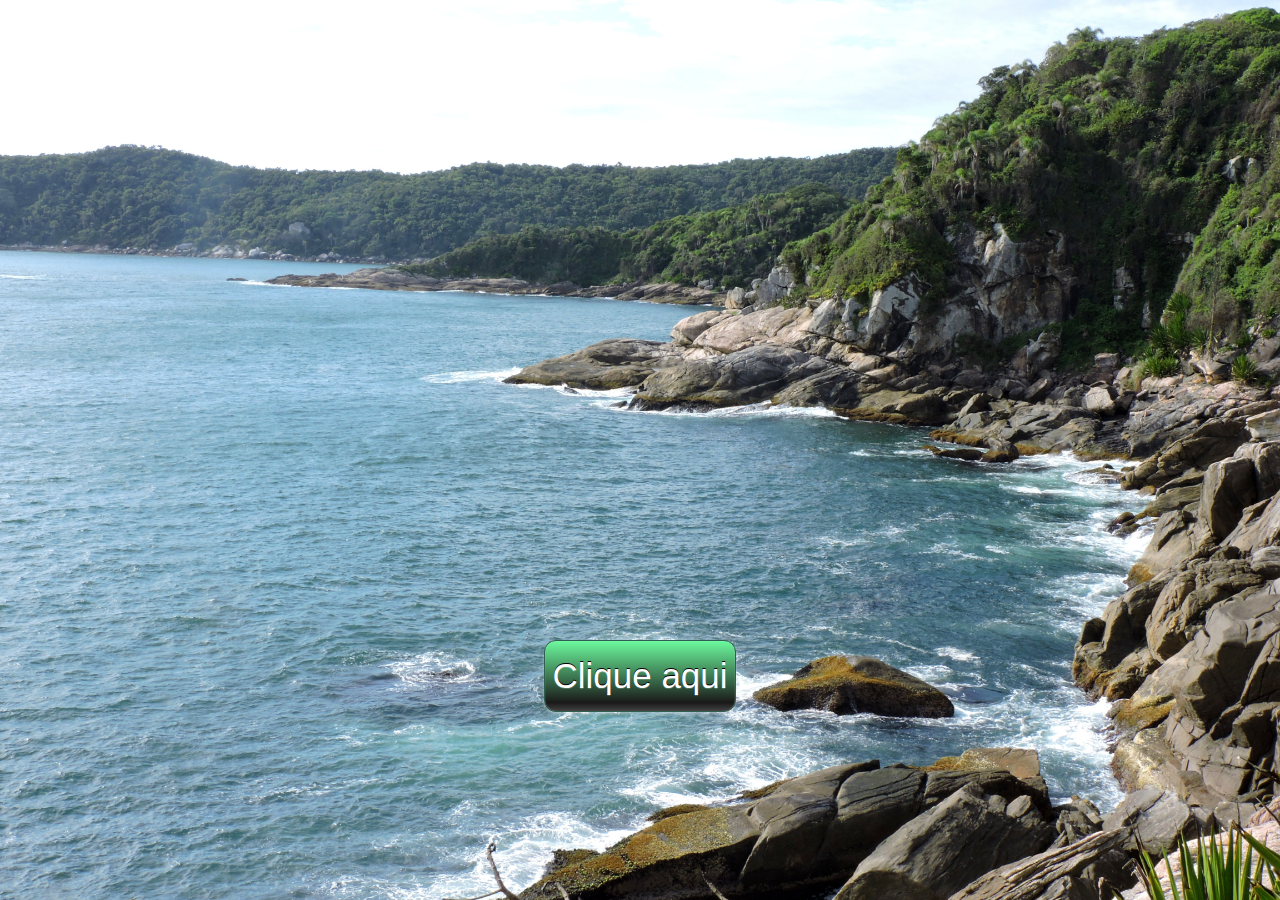
<file: presente.html>
<html>
	
	<head>
		<meta charset="utf-8" />
        	<title>Feliz Aniversário !!!</title>	
	</head>
	
	<link rel="stylesheet" href="https://maxcdn.bootstrapcdn.com/bootstrap/3.3.7/css/bootstrap.min.css" 
	      integrity="sha384-BVYiiSIFeK1dGmJRAkycuHAHRg32OmUcww7on3RYdg4Va+PmSTsz/K68vbdEjh4u" crossorigin="anonymous">

	<script src="jquery-3.2.0.min.js"></script>
	<script src="https://maxcdn.bootstrapcdn.com/bootstrap/3.3.7/js/bootstrap.min.js" integrity="sha384-Tc5IQib027qvyjSMfHjOMaLkfuWVxZxUPnCJA7l2mCWNIpG9mGCD8wGNIcPD7Txa" crossorigin="anonymous"></script>
	<!--<link rel="stylesheet" href="bootstrap.min.css" />-->
	<link rel="stylesheet" href="karling.css" />

		
	<script src="karling.js"></script>
	<body style=" background-image: url(img.JPG);
    			background-size: cover; 
    			background-repeat: no-repeat; ">
		
		<center>
      			<button class='karling_btn_grren'
				style="margin-top: 50%; 
				       font-family: Arial, Helvetica, sans-serif;
    font-size: 35px;
    color: #ffffff;
    padding: 10px 7px;
    background: -moz-linear-gradient(
        top,
        #6cfa9e 0%,
        #3b3b3b 55%,
        #242424 58%,
        #377039);
    background: -webkit-gradient(
        linear, left top, left bottom,
        from(#6cfa9e),
        color-stop(0.98, #3b3b3b),
        color-stop(0.88, #1a1919),
        to(#3b3433));
    -moz-border-radius: 12px;
    -webkit-border-radius: 12px;
    border-radius: 12px;
    border: 1px solid #305e51;
    -moz-box-shadow:
        0px 1px 3px rgba(230,227,230,0.5),
        inset 0px 0px 1px rgba(255,255,255,0.6);
    -webkit-box-shadow:
        0px 1px 3px rgba(230,227,230,0.5),
        inset 0px 0px 1px rgba(255,255,255,0.6);
    box-shadow:
        0px 1px 3px rgba(230,227,230,0.5),
        inset 0px 0px 1px rgba(255,255,255,0.6);
    text-shadow:
        0px -1px 0px rgba(000,000,000,1),
        0px 1px 0px rgba(255,255,255,0.2);
				       "
				onclick="window.location.href='presenteRafa.html'">Clique aqui</button>
		</center>
	
	</body>
</html>
</file>
<file: karling.css>
.karling_btn {
    font-family: Arial, Helvetica, sans-serif;
    font-size: 14px;
    color: #ffffff;
    padding: 5px 9px;
    background: -moz-linear-gradient(
        top,
        #2508ff 0%,
        #000000);
    background: -webkit-gradient(
        linear, left top, left bottom,
        from(#2508ff),
        to(#000000));
    -moz-border-radius: 10px;
    -webkit-border-radius: 10px;
    border-radius: 10px;
    border: 1px solid #5e72c4;
    -moz-box-shadow:
        0px 1px 3px rgba(35,57,64,0.5),
        inset 0px 0px 1px rgba(209,209,209,0.7);
    -webkit-box-shadow:
        0px 1px 3px rgba(35,57,64,0.5),
        inset 0px 0px 1px rgba(209,209,209,0.7);
    box-shadow:
        0px 1px 3px rgba(35,57,64,0.5),
        inset 0px 0px 1px rgba(209,209,209,0.7);
    text-shadow:
        0px -1px 0px rgba(000,000,000,0.4),
        0px 1px 0px rgba(255,255,255,0.3);
}

.karling_btn_two{
    font-family: Arial, Helvetica, sans-serif;
    font-size: 14px;
    color: #ffffff;
    padding: 4px 7px;
    background: -moz-linear-gradient(
        top,
        #5d87cf 0%,
        #000000);
    background: -webkit-gradient(
        linear, left top, left bottom,
        from(#5d87cf),
        to(#000000));
    -moz-border-radius: 13px;
    -webkit-border-radius: 13px;
    border-radius: 13px;
    border: 1px solid #5e72c4;
    -moz-box-shadow:
        0px 1px 3px rgba(35,57,64,0.5),
        inset 0px 0px 1px rgba(209,209,209,0.7);
    -webkit-box-shadow:
        0px 1px 3px rgba(35,57,64,0.5),
        inset 0px 0px 1px rgba(209,209,209,0.7);
    box-shadow:
        0px 1px 3px rgba(35,57,64,0.5),
        inset 0px 0px 1px rgba(209,209,209,0.7);
    text-shadow:
        0px -1px 0px rgba(000,000,000,0.4),
        0px 1px 0px rgba(255,255,255,0.3);
}
.karling_btn_two:hover{
    opacity: 0.8;
    color: black;
}
.karling_btn_two_active{
    background: transparent;
    border: transparent;
    opacity: 0.8;
    color: black;
}


.karling_btn_three{
    font-family: Arial, Helvetica, sans-serif;
    font-size: 15px;
    color: #ffffff;
    padding: 6px 8px;
    background: -moz-linear-gradient(
        top,
        #5d87bc 0%,
        #000000);
    background: -webkit-gradient(
        linear, left top, left bottom,
        from(#5d87bc),
        to(#000000));
    -moz-border-radius: 9px;
    -webkit-border-radius: 9px;
    border-radius: 9px;
    border: 1px solid #5e72c4;
    -moz-box-shadow:
        0px 1px 3px rgba(35,57,64,0.5),
        inset 0px 0px 1px rgba(209,209,209,0.7);
    -webkit-box-shadow:
        0px 1px 3px rgba(35,57,64,0.5),
        inset 0px 0px 1px rgba(209,209,209,0.7);
    box-shadow:
        0px 1px 3px rgba(35,57,64,0.5),
        inset 0px 0px 1px rgba(209,209,209,0.7);
    text-shadow:
        0px -1px 0px rgba(000,000,000,0.4),
        0px 1px 0px rgba(255,255,255,0.3);
}
.karling_btn_three:hover{
    opacity: 0.8;
    color: black;
}
.karling_btn_three_active{
    background: transparent;
    border: transparent;
    opacity: 0.8;
    color: black;
}

.karling_btn_green {
    font-family: Arial, Helvetica, sans-serif;
    font-size: 14px;
    color: #ffffff;
    padding: 10px 7px;
    background: -moz-linear-gradient(
        top,
        #6cfa9e 0%,
        #3b3b3b 55%,
        #242424 58%,
        #377039);
    background: -webkit-gradient(
        linear, left top, left bottom,
        from(#6cfa9e),
        color-stop(0.98, #3b3b3b),
        color-stop(0.88, #1a1919),
        to(#3b3433));
    -moz-border-radius: 12px;
    -webkit-border-radius: 12px;
    border-radius: 12px;
    border: 1px solid #305e51;
    -moz-box-shadow:
        0px 1px 3px rgba(230,227,230,0.5),
        inset 0px 0px 1px rgba(255,255,255,0.6);
    -webkit-box-shadow:
        0px 1px 3px rgba(230,227,230,0.5),
        inset 0px 0px 1px rgba(255,255,255,0.6);
    box-shadow:
        0px 1px 3px rgba(230,227,230,0.5),
        inset 0px 0px 1px rgba(255,255,255,0.6);
    text-shadow:
        0px -1px 0px rgba(000,000,000,1),
        0px 1px 0px rgba(255,255,255,0.2);
}

.karling_btn_red {
    font-family: Arial, Helvetica, sans-serif;
    font-size: 14px;
    color: #ffffff;
    padding: 10px 7px;
    background: -moz-linear-gradient(
        top,
        #f02400 0%,
        #3b3b3b 44%,
        #1a1919 79%,
        #3b3433);
    background: -webkit-gradient(
        linear, left top, left bottom,
        from(#f02400),
        color-stop(0.98, #3b3b3b),
        color-stop(0.88, #1a1919),
        to(#3b3433));
    -moz-border-radius: 12px;
    -webkit-border-radius: 12px;
    border-radius: 12px;
    border: 1px solid #3b3b3b;
    -moz-box-shadow:
        0px 1px 3px rgba(230,227,230,0.5),
        inset 0px 0px 1px rgba(255,255,255,0.6);
    -webkit-box-shadow:
        0px 1px 3px rgba(230,227,230,0.5),
        inset 0px 0px 1px rgba(255,255,255,0.6);
    box-shadow:
        0px 1px 3px rgba(230,227,230,0.5),
        inset 0px 0px 1px rgba(255,255,255,0.6);
    text-shadow:
        0px -1px 0px rgba(000,000,000,1),
        0px 1px 0px rgba(255,255,255,0.2);
}

.karling_btn_red_two {
    font-family: Arial, Helvetica, sans-serif;
    font-size: 14px;
    color: #ffffff;
    padding: 8px 7px;
    background: -moz-linear-gradient(
        top,
        #f02400 0%,
        #3b3b3b 50%,
        #1a1919 50%,
        #3b3433);
    background: -webkit-gradient(
        linear, left top, left bottom,
        from(#f02400),
        color-stop(0.98, #3b3b3b),
        color-stop(0.88, #1a1919),
        to(#3b3433));
    -moz-border-radius: 12px;
    -webkit-border-radius: 12px;
    border-radius: 12px;
    border: 0px solid #5c2237;
    -moz-box-shadow:
        0px 1px 3px rgba(230,227,230,0.7),
        inset 0px 0px 1px rgba(255,255,255,0.6);
    -webkit-box-shadow:
        0px 1px 3px rgba(230,227,230,0.5),
        inset 0px 0px 1px rgba(255,255,255,0.6);
    box-shadow:
        0px 1px 3px rgba(230,227,230,0.5),
        inset 0px 0px 1px rgba(255,255,255,0.6);
    text-shadow:
        0px -1px 0px rgba(000,000,000,1),
        0px 1px 0px rgba(255,255,255,0.2);
}

.karling_btn_gray {
    font-family: Arial, Helvetica, sans-serif;
    font-size: 14px;
    color: #fcf9fc;
    padding: 8px 7px;
    background: -moz-linear-gradient(
        top,
        #76738a 0%,
        #5e5e5e 44%,
        #242424 51%,
        #7789bd);
    background: -webkit-gradient(
        linear, left top, left bottom,
        from(#76738a),
        color-stop(0.44, #5e5e5e),
        color-stop(0.51, #242424),
        to(#7789bd));
    -moz-border-radius: 9px;
    -webkit-border-radius: 9px;
    border-radius: 9px;
    border: 0px solid #000000;
    -moz-box-shadow:
        0px 1px 3px rgba(000,000,000,0.5),
        inset 0px 0px 1px rgba(5,0,5,0.6);
    -webkit-box-shadow:
        0px 1px 3px rgba(000,000,000,0.5),
        inset 0px 0px 1px rgba(5,0,5,0.6);
    box-shadow:
        0px 1px 3px rgba(000,000,000,0.5),
        inset 0px 0px 1px rgba(5,0,5,0.6);
    text-shadow:
        0px -1px 0px rgba(17,40,66,1),
        0px 1px 0px rgba(138,171,29,0);
}


.tooltip {
    position: relative;
    display: inline-block;
}

.tooltip .tooltiptext {
    visibility: hidden;
    width: 120px;
    background-color: black;
    color: #fff;
    text-align: center;
    border-radius: 6px;
    padding: 5px 0;

    /* Position the tooltip */
    position: absolute;
    z-index: 1;
    top: -5px;
    left: 105%;
}

.tooltip:hover .tooltiptext {
    visibility: visible;
}

.resize_h{
    resize: horizontal;
    overflow: auto;
}
.resize_v{
    resize: vertical;
    overflow: auto;
}
.karling_shadow {

    text-shadow: 2px 4px 4px #000000;
}
.karling_shadow_red {

    text-shadow: 2px 4px 4px #000000;
}

.karling_box_shadow {
    box-shadow: 10px 5px 15px black, -1px -0.4px 30px gray;
}
.karling_button_shadow {
    box-shadow: 2px 2px 10px;
}
.table-fixed tbody {
    overflow-y: auto;
    width: 100%;
}
.table-fixed thead,
.table-fixed tbody,
.table-fixed tr,
.table-fixed td,
.table-fixed th {
    display: block;
}
.table-fixed tr:after {
    content: "";
    display: block;
    visibility: hidden;
}
.table-fixed tbody td,
.table-fixed thead > tr > th {
    float: left;
}

.karling_background{
    background-image: url(../img/logo.png);
    background-size: cover; 
    background-repeat: no-repeat;
    /*    -webkit-background-size: cover;
      -moz-background-size: cover;
      -o-background-size: cover;*/
    width: 100%;
    height: 20%;
    padding-top: 0px;
    padding-bottom: 0px;


}
.karling_background_1{
    background-image: url(../img/fundo2.jpg);
    background-size: cover; 
    background-repeat: no-repeat;
    /*    -webkit-background-size: cover;
      -moz-background-size: cover;
      -o-background-size: cover;*/
    width: 100%;
    /*height: 100%;*/
    position:  static;
    padding-top: 0px;
    padding-bottom: 0px;


}
.karling_background_2{
    background-image: url(fundo4.png);
    background-size: cover; 
    background-repeat: no-repeat;
    /*    -webkit-background-size: cover;
      -moz-background-size: cover;
      -o-background-size: cover;*/
    width: 100%;
    /*height: 100%;*/
    position:  static;
    padding-top: 0px;
    padding-bottom: 0px;

}





.karling_background_four{
    background-image: url(Atenas2.jpg);
    background-size: cover; 
    background-repeat: no-repeat;
    /*    -webkit-background-size: cover;
      -moz-background-size: cover;
      -o-background-size: cover;*/
    width: 100%;
    height: 100%;
    position:  static;
    padding-top: 0px;
    padding-bottom: 0px;

}

.karling_title{
    font-family: sans-serif;
    font-weight: bold;
    color: #ffffff;
    margin-top: 3%;
    background: linear-gradient(to bottom, rgba(47,70,79, 0.6) 0%, rgba(47,70,79, 1) 100%);
    margin-left: 25%; 
    margin-right: 25%; 
    padding-bottom: 3px;
    padding-top: 1px;

}

.karling_cabecalho{
    /*    position: relative;
        height: 100%;*/
    /*    background: -webkit-gradient(linear, left top, left bottom, from(rgba(146, 135, 187, 0.8)), to(rgba(0, 0, 0, 0.6)));*/
    margin-top: 2px;
    background: linear-gradient(to bottom, rgba(50, 100, 100, 0.5) 10%, rgba(10, 10, 0, 1) 90%);
    color: white;
}

.karling_login {
    /*    position: relative;*/
    /*    height: 100%;*/
    /*    background: -webkit-gradient(linear, left top, left bottom, from(rgba(146, 135, 187, 0.8)), to(rgba(0, 0, 0, 0.6)));*/
    background: linear-gradient(to bottom, 
        rgba(65,105,225, 0.5) 0%, 
        rgba(0,0,139, 0.4) 100%);
    color: white; 
    border-style: solid;


}

.karling_index {
    /*    position: relative;*/
    /*    height: 100%;*/
    /*    background: -webkit-gradient(linear, left top, left bottom, from(rgba(146, 135, 187, 0.8)), to(rgba(0, 0, 0, 0.6)));*/
    background: linear-gradient(to bottom, rgba(200, 200, 256, 0.7) 0%, rgba(0, 0, 20, 0.8) 100%);
    color: white;
    margin-left: 28%;
    margin-right: 28%;
}


.karling_modal {
    /*    position: relative;*/
    /*    height: 100%;*/
    /*    background: -webkit-gradient(linear, left top, left bottom, from(rgba(146, 135, 187, 0.8)), to(rgba(0, 0, 0, 0.6)));*/
    background:  #E6E0F8;


}
.karling_modal_fother {
    /*    position: relative;*/
    /*    height: 100%;*/
    /*    background: -webkit-gradient(linear, left top, left bottom, from(rgba(146, 135, 187, 0.8)), to(rgba(0, 0, 0, 0.6)));*/
    background: linear-gradient(to bottom, #E6E0F8 20%, #BCA9F5 100%);


}

/*.karling_button_small{
    padding: 1px;
    background-color: #668cff; 
    color: white;
        padding: 15px 32px;
    text-align: center;
    display: inline-block;
    font-size: 12px; 	
    width:55px;  
    height:30px;
    border-radius: 10px;
        
}

.karling_button_small_red{
    padding: 1px;
    background-color: #c9540c; 
    color: white;
        padding: 15px 32px;
    text-align: center;
    display: inline-block;
    font-size: 12px; 	
    width:55px;  
    height:30px;
    border-radius: 10px;
        
}*/

.karling_button_submit{

    background-color: #2F4F4F; 
    color: white;
    /*    padding: 15px 32px;*/
    text-align: center;
    display: inline-block;
    font-size: 15px; 	

}
.karling_button_submit:hover{
    background-color: #90EE90;
    color: black;
    font-size: 18px; 
}
.karling_button_submit:focus{
    background-color: #90EE90;
    color: black;
    font-size: 18px; 
}

.karling_input{
    color: blue;
    font-size: 17;

}
.karling_input:focus{
    color: black;
    font-size: 20;
}

.karling_button_book{
    background-color: #ccccff; 
    color: black;
    /*    padding: 15px 32px;*/
    text-align: center;
    display: inline-block;
    font-size: 12px;   
}
.karling_button_book_large{
    background-color: #ccccff; 
    color: black;
    /*    padding: 15px 32px;*/
    text-align: center;
    display: inline-block;
    font-size: 18px;   
}

.karling_button_dark_large{
    background-color: #483980; 
    color: white;
    /*    padding: 15px 32px;*/
    text-align: center;
    display: inline-block;
    font-size: 18px;   
}


.karling_button_red_large{
    background-color: #B04734; 
    color: white;
    /*    padding: 15px 32px;*/
    text-align: center;
    display: inline-block;
    font-size: 20px;   
}

.karling_panel {
    position: relative;

    /*    background: -webkit-gradient(linear, left top, left bottom, from(rgba(146, 135, 187, 0.8)), to(rgba(0, 0, 0, 0.6)));*/
    background: linear-gradient(to bottom, rgba(100, 200, 256, 0.7) 0%, rgba(0, 10, 1, 0.8) 100%);
    color: white;  
    /*    margin-right: 5%;
       margin-left: 5%;*/
    padding-top: 10px;
    padding-bottom: 10px;

}

.karling_panel_two {
    position: relative;

    /*    background: -webkit-gradient(linear, left top, left bottom, from(rgba(146, 135, 187, 0.8)), to(rgba(0, 0, 0, 0.6)));*/
    background: linear-gradient(to bottom, rgba(100, 200, 256, 0.7) 0%, rgba(0, 10, 1, 0.8) 100%);
    color: white;    
    margin-top: 30%;
    margin-bottom: 5%;

    margin-left: 10%;
    padding-bottom: 10px;
    /*    margin-right: 10%;*/

}
.karling_background_two {

    /*    background: -webkit-gradient(linear, left top, left bottom, from(rgba(146, 135, 187, 0.8)), to(rgba(0, 0, 0, 0.6)));*/
    background: linear-gradient(to bottom, #F5ECCE 60%, #A4A4A4 100%);

    /*    margin-right: 10%;*/

}

.karling_background_three {

    /*    background: -webkit-gradient(linear, left top, left bottom, from(rgba(146, 135, 187, 0.8)), to(rgba(0, 0, 0, 0.6)));*/
    background: linear-gradient(to bottom, #F5ECCE 60%, #F5ECCE 60%);

    /*    margin-right: 10%;*/

}
</file>
